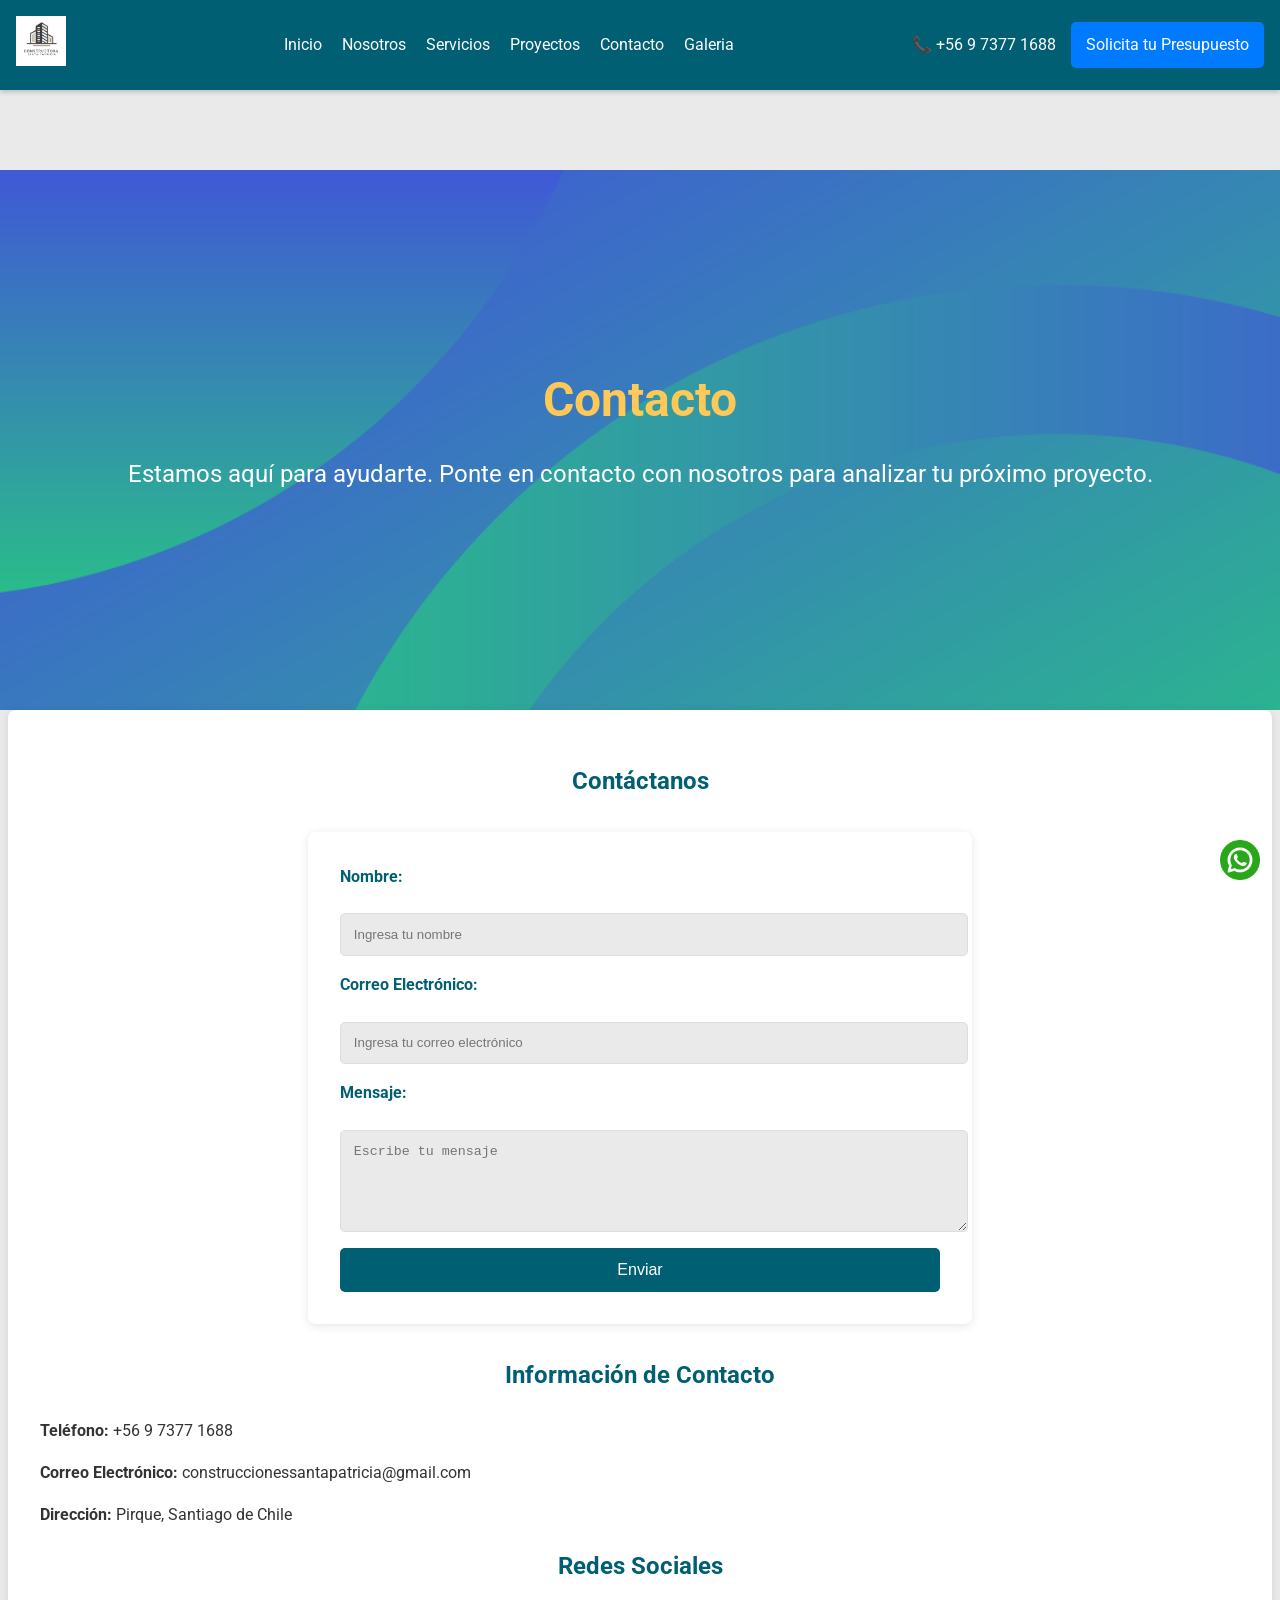
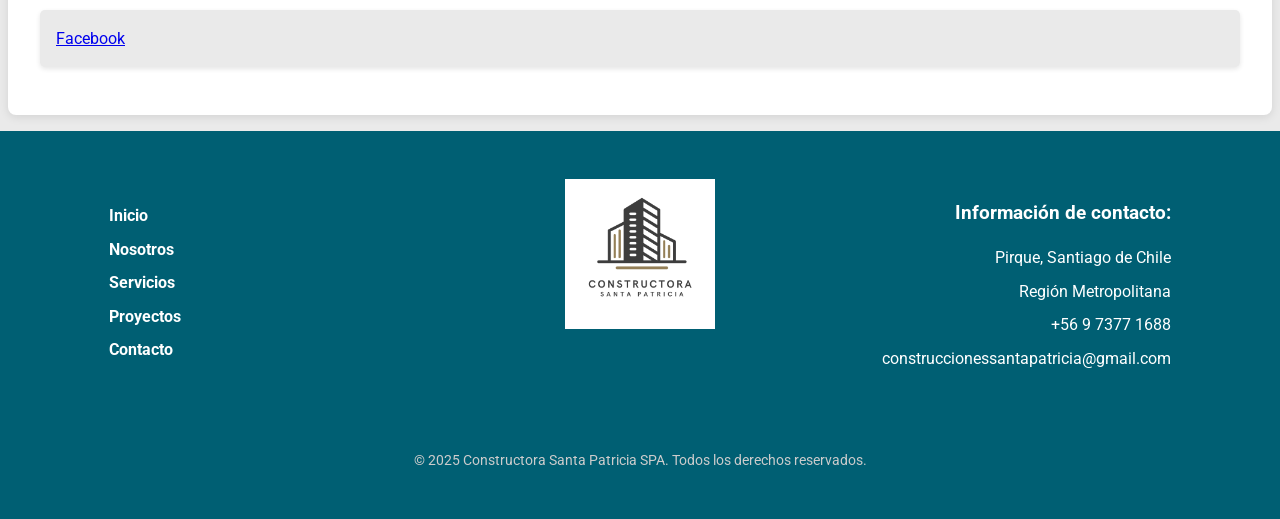
<file: pages/contacto.html>
<!DOCTYPE html>
<html lang="es">
<head>
    <meta charset="UTF-8">
    <meta name="viewport" content="width=device-width, initial-scale=1.0">
    <title>Contacto - Constructora Santa Patricia SPA</title>
    <link href="https://fonts.googleapis.com/css2?family=Roboto:wght@400;700&display=swap" rel="stylesheet">
    <link rel="stylesheet" href="../estilos.css">
    <link rel="icon" href="CONSTRUCTORA.png" type="image/png">
</head>
<body>

    <header>
        <div class="logo">
          <img src="CONSTRUCTORA.png" alt="Logo Constructora Santa Patricia">
        </div>
        <nav>
          <button class="menu-toggle" id="menuToggle">☰</button>
          <ul id="menu" class="menu">
            <li><a href="../index.html">Inicio</a></li>
            <li><a href="nosotros.html">Nosotros</a></li>
            <li><a href="servicios.html">Servicios</a></li>
            <li><a href="proyectos.html">Proyectos</a></li>
            <li><a href="contacto.html">Contacto</a></li>
            <li><a href="galeria.html">Galeria</a></li>
          </ul>
        </nav>
        <div class="contact-info">
          <a href="tel:+56973771688">📞 +56 9 7377 1688</a>
          <a href="contacto.html" class="button">Solicita tu Presupuesto</a>
        </div>
      </header>
      <script>
// Seleccionar el botón y el menú
const menuToggle = document.getElementById('menuToggle');
const menu = document.getElementById('menu');

// Agregar evento al botón para mostrar/ocultar el menú
menuToggle.addEventListener('click', () => {
  menu.classList.toggle('show');
  console.log("Botón presionado, clase show: ", menu.classList.contains('show')); // Ayuda a verificar en consola
});

</script>

    <main>
        <section class="hero" style="background-image: url('../img/Diseño\ sin\ título.png');">
            <div class="hero-text">
                <h1>Contacto</h1>
                <p>Estamos aquí para ayudarte. Ponte en contacto con nosotros para analizar tu próximo proyecto.</p>

            </div>
        </section>

        <section class="contenido">
            <div class="container">
                <h2>Contáctanos</h2>
                <form onsubmit="enviarWhatsApp(); return false;">
                    <label for="nombre">Nombre:</label>
                    <input type="text" id="nombre" name="nombre" placeholder="Ingresa tu nombre" required>
                
                    <label for="email">Correo Electrónico:</label>
                    <input type="email" id="email" name="email" placeholder="Ingresa tu correo electrónico" required>
                
                    <label for="mensaje">Mensaje:</label>
                    <textarea id="mensaje" name="mensaje" placeholder="Escribe tu mensaje" rows="5" required></textarea>
                
                    <button type="submit">Enviar</button>
                </form>
                
                <script>
                function enviarWhatsApp() {
                    const nombre = document.getElementById("nombre").value;
                    const email = document.getElementById("email").value;
                    const mensaje = document.getElementById("mensaje").value;
                
                    const numeroWhatsApp = "56912345678"; // Reemplaza con tu número
                    const texto = `Hola, soy ${nombre}. Mi correo es ${email}. Mensaje: ${mensaje}`;
                
                    const url = `https://wa.me/${56964855203}?text=${encodeURIComponent(texto)}`;
                    window.open(url, "_blank");
                }
                </script>
                

                <h2>Información de Contacto</h2>
                <p><strong>Teléfono:</strong> +56 9 7377 1688 </p>
                <p><strong>Correo Electrónico:</strong> construccionessantapatricia@gmail.com</p>
                <p><strong>Dirección:</strong> Pirque, Santiago de Chile</p>

                <h2>Redes Sociales</h2>
                <ul class="social-links">
                    <li><a href="#">Facebook</a></li>

                </ul>
            </div>
        </section>
    </main>
    <a href="https://wa.me/message/DOPWTJAILYLXP1" target="_blank">
        <img src="../img/whatsapp (1).png" alt="WhatsApp" id="boton-whatsapp" width="40">
    </a>
    <p>
        
    </p>
    <footer class="footer">
        <div class="footer-container">
            <div class="footer-section menu">
                <ul>
                    <li><a href="../index.html">Inicio</a></li>
                    <li><a href="nosotros.html">Nosotros</a></li>
                    <li><a href="servicios.html">Servicios</a></li>
                    <li><a href="proyectos.html">Proyectos</a></li>
                    <li><a href="contacto.html">Contacto</a></li>
                </ul>
            </div>
            <div class="footer-section logo">
                <img src="../img/CONSTRUCTORA.png" alt="Logo Constructora Santa Patricia">
            </div>
            <div class="footer-section contacto">
                <h3>Información de contacto:</h3>
                <p>Pirque, Santiago de Chile</p>
                <p>Región Metropolitana</p>
                <p>+56 9 7377 1688</p>
                <p>construccionessantapatricia@gmail.com</p>
            </div>
        </div>
        <div class="footer-bottom">
            <p>&copy; 2025 Constructora Santa Patricia SPA. Todos los derechos reservados.</p>
        </div>
    </footer>
</body>
</html>
</file>
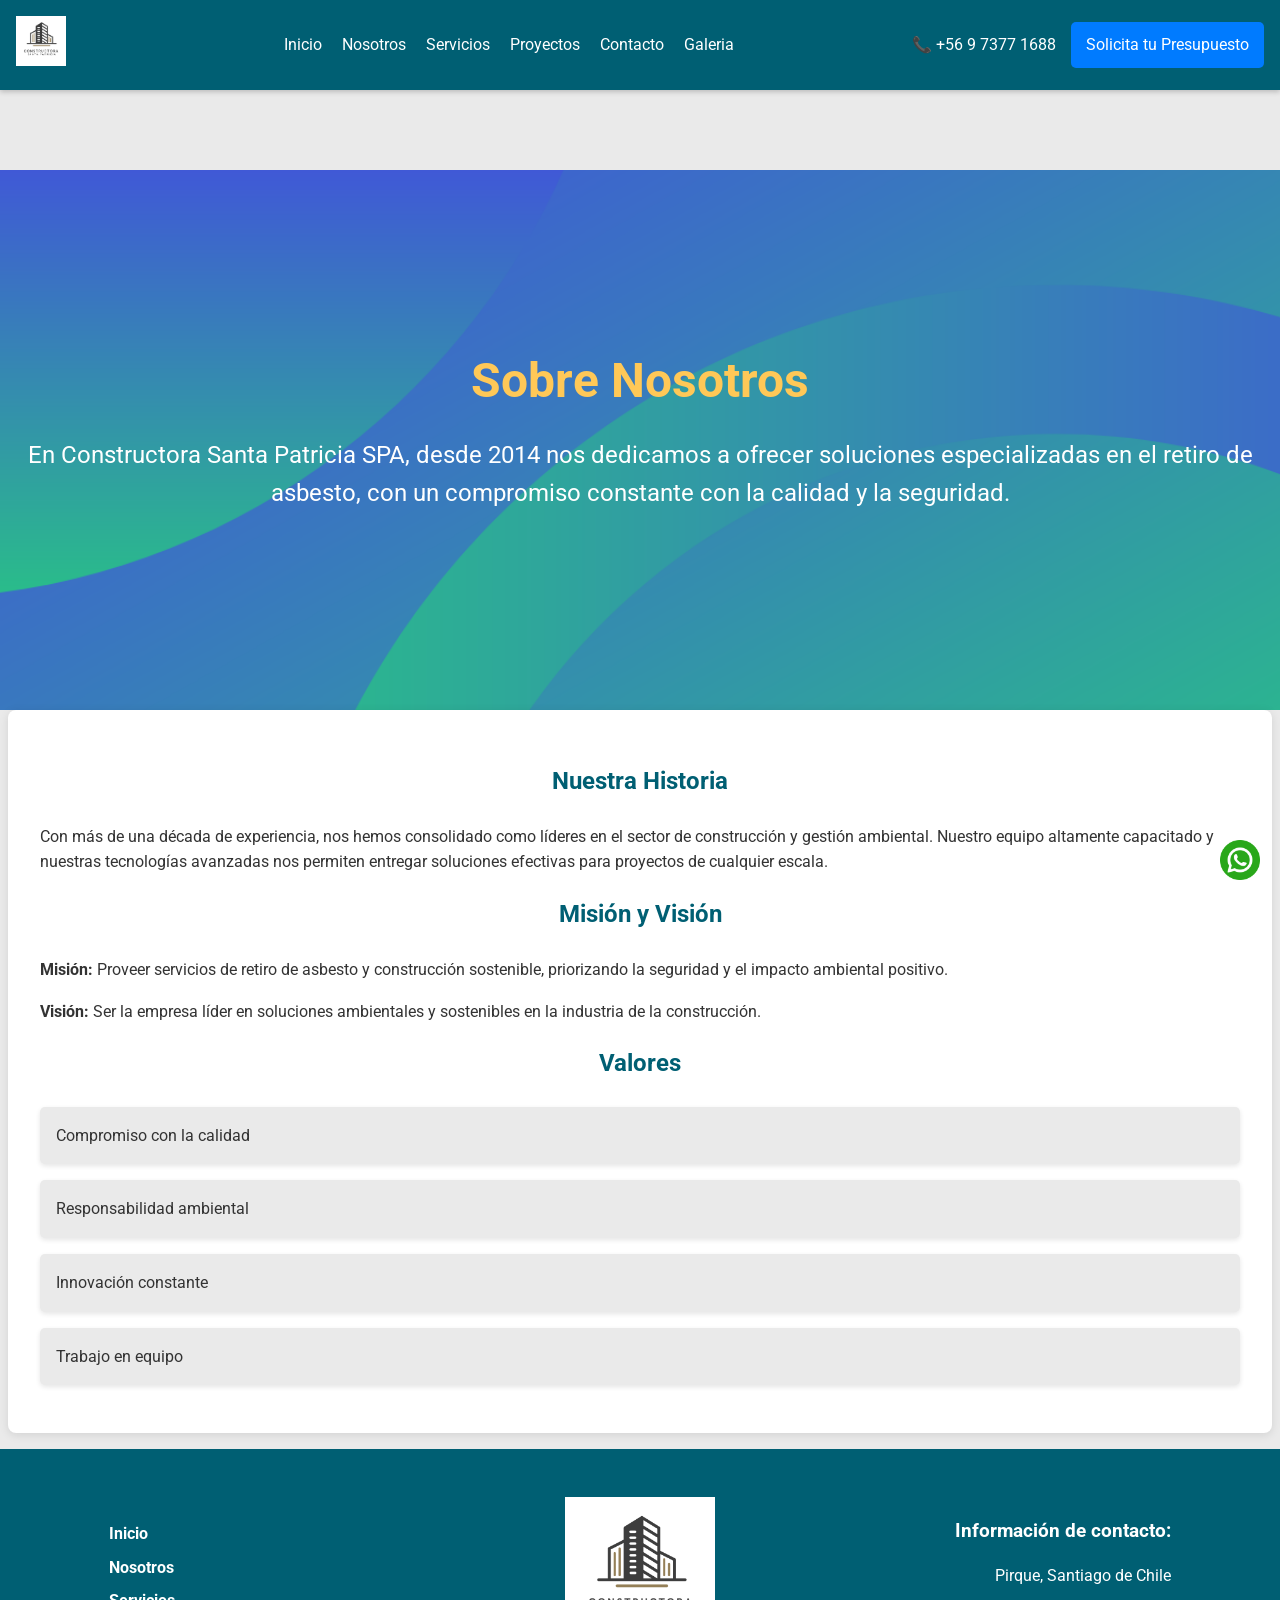
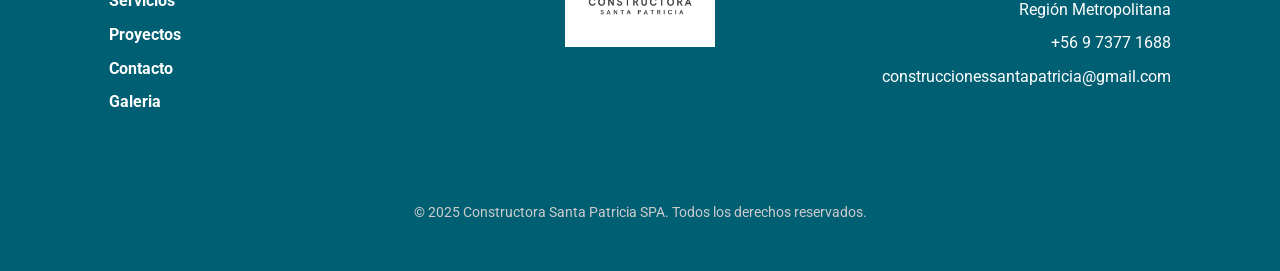
<file: pages/nosotros.html>
<!DOCTYPE html>
<html lang="es">
<head>
    <meta charset="UTF-8">
    <meta name="viewport" content="width=device-width, initial-scale=1.0">
    <title>Nosotros - Constructora Santa Patricia SPA</title>
    <link href="https://fonts.googleapis.com/css2?family=Roboto:wght@400;700&display=swap" rel="stylesheet">
    <link rel="stylesheet" href="../estilos.css">
    <link rel="icon" href="CONSTRUCTORA.png" type="image/png">
</head>
<body>


    <header>
        <div class="logo">
          <img src="CONSTRUCTORA.png" alt="Logo Constructora Santa Patricia">
        </div>
        <nav>
          <button class="menu-toggle" id="menuToggle">☰</button>
          <ul id="menu" class="menu">
            <li><a href="../index.html">Inicio</a></li>
            <li><a href="nosotros.html">Nosotros</a></li>
            <li><a href="servicios.html">Servicios</a></li>
            <li><a href="proyectos.html">Proyectos</a></li>
            <li><a href="contacto.html">Contacto</a></li>
            <li><a href="galeria.html">Galeria</a></li>
          </ul>
        </nav>
        <div class="contact-info">
          <a href="tel:+56973771688">📞 +56 9 7377 1688</a>
          <a href="contacto.html" class="button">Solicita tu Presupuesto</a>
        </div>
      </header>
      <script>
// Seleccionar el botón y el menú
const menuToggle = document.getElementById('menuToggle');
const menu = document.getElementById('menu');

// Agregar evento al botón para mostrar/ocultar el menú
menuToggle.addEventListener('click', () => {
  menu.classList.toggle('show');
  console.log("Botón presionado, clase show: ", menu.classList.contains('show')); // Ayuda a verificar en consola
});

</script>

    <main>
        <section class="hero" style="background-image: url('../img/Diseño\ sin\ título.png');">
            <div class="hero-text">
                <h1>Sobre Nosotros</h1>
                <p>En Constructora Santa Patricia SPA, desde 2014 nos dedicamos a ofrecer soluciones especializadas en el retiro de asbesto, con un compromiso constante con la calidad y la seguridad.</p>
            </div>
        </section>

        <section class="contenido">
            <div class="container">
                <h2>Nuestra Historia</h2>
                <p>Con más de una década de experiencia, nos hemos consolidado como líderes en el sector de construcción y gestión ambiental. Nuestro equipo altamente capacitado y nuestras tecnologías avanzadas nos permiten entregar soluciones efectivas para proyectos de cualquier escala.</p>

                <h2>Misión y Visión</h2>
                <p><strong>Misión:</strong> Proveer servicios de retiro de asbesto y construcción sostenible, priorizando la seguridad y el impacto ambiental positivo.</p>
                <p><strong>Visión:</strong> Ser la empresa líder en soluciones ambientales y sostenibles en la industria de la construcción.</p>

                <h2>Valores</h2>
                <ul>
                    <li>Compromiso con la calidad</li>
                    <li>Responsabilidad ambiental</li>
                    <li>Innovación constante</li>
                    <li>Trabajo en equipo</li>
                </ul>
            </div>
        </section>
    </main>
    <p>
        
    </p>

    <a href="https://wa.me/message/DOPWTJAILYLXP1" target="_blank">
        <img src="../img/whatsapp (1).png" alt="WhatsApp" id="boton-whatsapp" width="40">
    </a>
    <footer class="footer">
        <div class="footer-container">
            <div class="footer-section menu">
                <ul>
                    <li><a href="../index.html">Inicio</a></li>
                    <li><a href="nosotros.html">Nosotros</a></li>
                    <li><a href="servicios.html">Servicios</a></li>
                    <li><a href="proyectos.html">Proyectos</a></li>
                    <li><a href="contacto.html">Contacto</a></li>
                    <li><a href="galeria.html">Galeria</a></li>
                </ul>
            </div>
            <div class="footer-section logo">
                <img src="../img/CONSTRUCTORA.png" alt="Logo Constructora Santa Patricia">
            </div>
            <div class="footer-section contacto">
                <h3>Información de contacto:</h3>
                <p>Pirque, Santiago de Chile</p>
                <p>Región Metropolitana</p>
                <p>+56 9 7377 1688</p>
                <p>construccionessantapatricia@gmail.com</p>
            </div>
        </div>
        <div class="footer-bottom">
            <p>&copy; 2025 Constructora Santa Patricia SPA. Todos los derechos reservados.</p>
        </div>
    </footer>
</body>
</html>
</file>
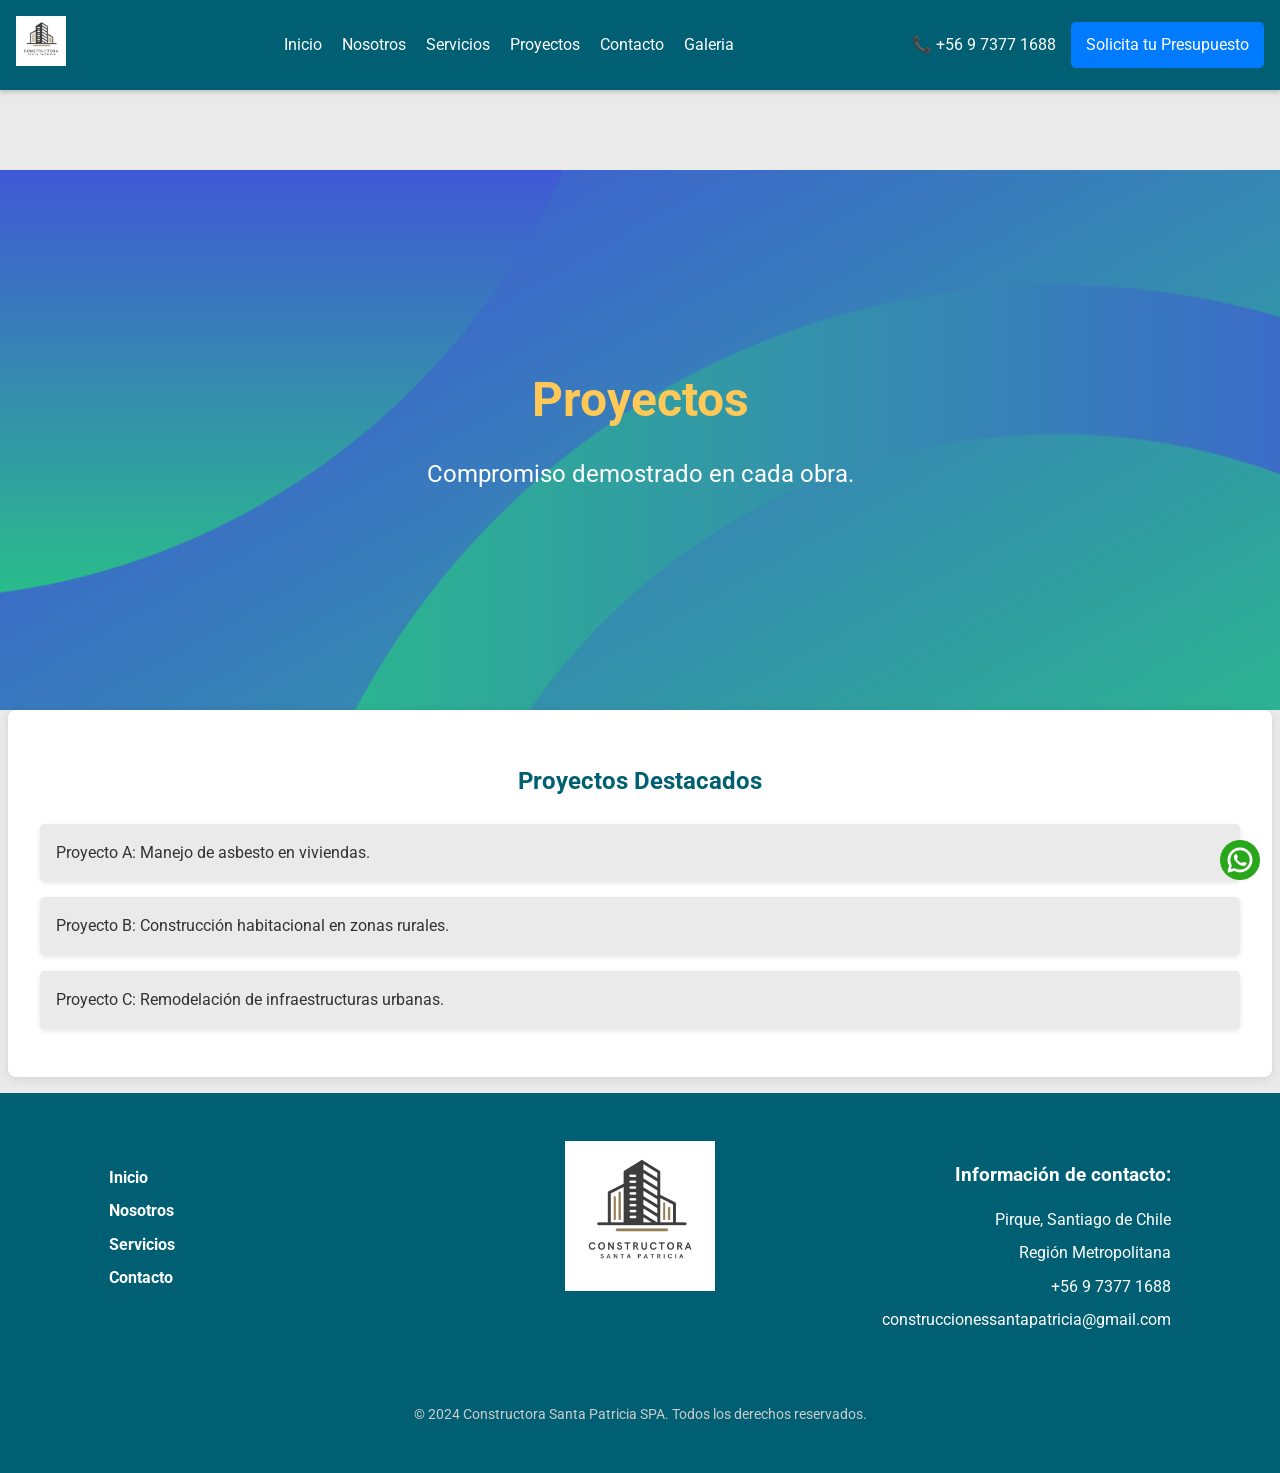
<file: pages/proyectos.html>
<!DOCTYPE html>
<html lang="es">
<head>
    <meta charset="UTF-8">
    <meta name="viewport" content="width=device-width, initial-scale=1.0">
    <title>Proyectos - Constructora Santa Patricia SPA</title>
    <link href="https://fonts.googleapis.com/css2?family=Roboto:wght@400;700&display=swap" rel="stylesheet">
    <link rel="stylesheet" href="../estilos.css">
    <link rel="icon" href="CONSTRUCTORA.png" type="image/png">
</head>
<body>


    <header>
        <div class="logo">
          <img src="CONSTRUCTORA.png" alt="Logo Constructora Santa Patricia">
        </div>
        <nav>
          <button class="menu-toggle" id="menuToggle">☰</button>
          <ul id="menu" class="menu">
            <li><a href="../index.html">Inicio</a></li>
            <li><a href="nosotros.html">Nosotros</a></li>
            <li><a href="servicios.html">Servicios</a></li>
            <li><a href="proyectos.html">Proyectos</a></li>
            <li><a href="contacto.html">Contacto</a></li>
            <li><a href="galeria.html">Galeria</a></li>
          </ul>
        </nav>
        <div class="contact-info">
          <a href="tel:+56973771688">📞 +56 9 7377 1688</a>
          <a href="contacto.html" class="button">Solicita tu Presupuesto</a>
        </div>
      </header>
      <script>
// Seleccionar el botón y el menú
const menuToggle = document.getElementById('menuToggle');
const menu = document.getElementById('menu');

// Agregar evento al botón para mostrar/ocultar el menú
menuToggle.addEventListener('click', () => {
  menu.classList.toggle('show');
  console.log("Botón presionado, clase show: ", menu.classList.contains('show')); // Ayuda a verificar en consola
});

</script>

    <main>
        <section class="hero" style="background-image: url('../img/Diseño\ sin\ título.png');">
            <div class="hero-text">
                <h1>Proyectos</h1>
                <p>Compromiso demostrado en cada obra.</p>
            </div>
        </section>

        <section class="contenido">
            <div class="container">
                <h2>Proyectos Destacados</h2>
                <ul>
                    <li>Proyecto A: Manejo de asbesto en viviendas.</li>
                    <li>Proyecto B: Construcción habitacional en zonas rurales.</li>
                    <li>Proyecto C: Remodelación de infraestructuras urbanas.</li>
                </ul>
            </div>
        </section>
    </main>
    <p>
        
    </p>

    <a href="https://wa.me/message/DOPWTJAILYLXP1" target="_blank">
        <img src="../img/whatsapp (1).png" alt="WhatsApp" id="boton-whatsapp" width="40">
    </a>
    <footer class="footer">
        <div class="footer-container">
            <div class="footer-section menu">
                <ul>
                    <li><a href="index.html">Inicio</a></li>
                    <li><a href="pages/nosotros.html">Nosotros</a></li>
                    <li><a href="pages/servicios.html">Servicios</a></li>
                    <li><a href="pages/contacto.html">Contacto</a></li>
                </ul>
            </div>
            <div class="footer-section logo">
                <img src="../img/CONSTRUCTORA.png" alt="Logo Constructora Santa Patricia">
            </div>
            <div class="footer-section contacto">
                <h3>Información de contacto:</h3>
                <p>Pirque, Santiago de Chile</p>
                <p>Región Metropolitana</p>
                <p>+56 9 7377 1688</p>
                <p>construccionessantapatricia@gmail.com</p>
            </div>
        </div>
        <div class="footer-bottom">
            <p>&copy; 2024 Constructora Santa Patricia SPA. Todos los derechos reservados.</p>
        </div>
    </footer>
</body>
</html>
</file>
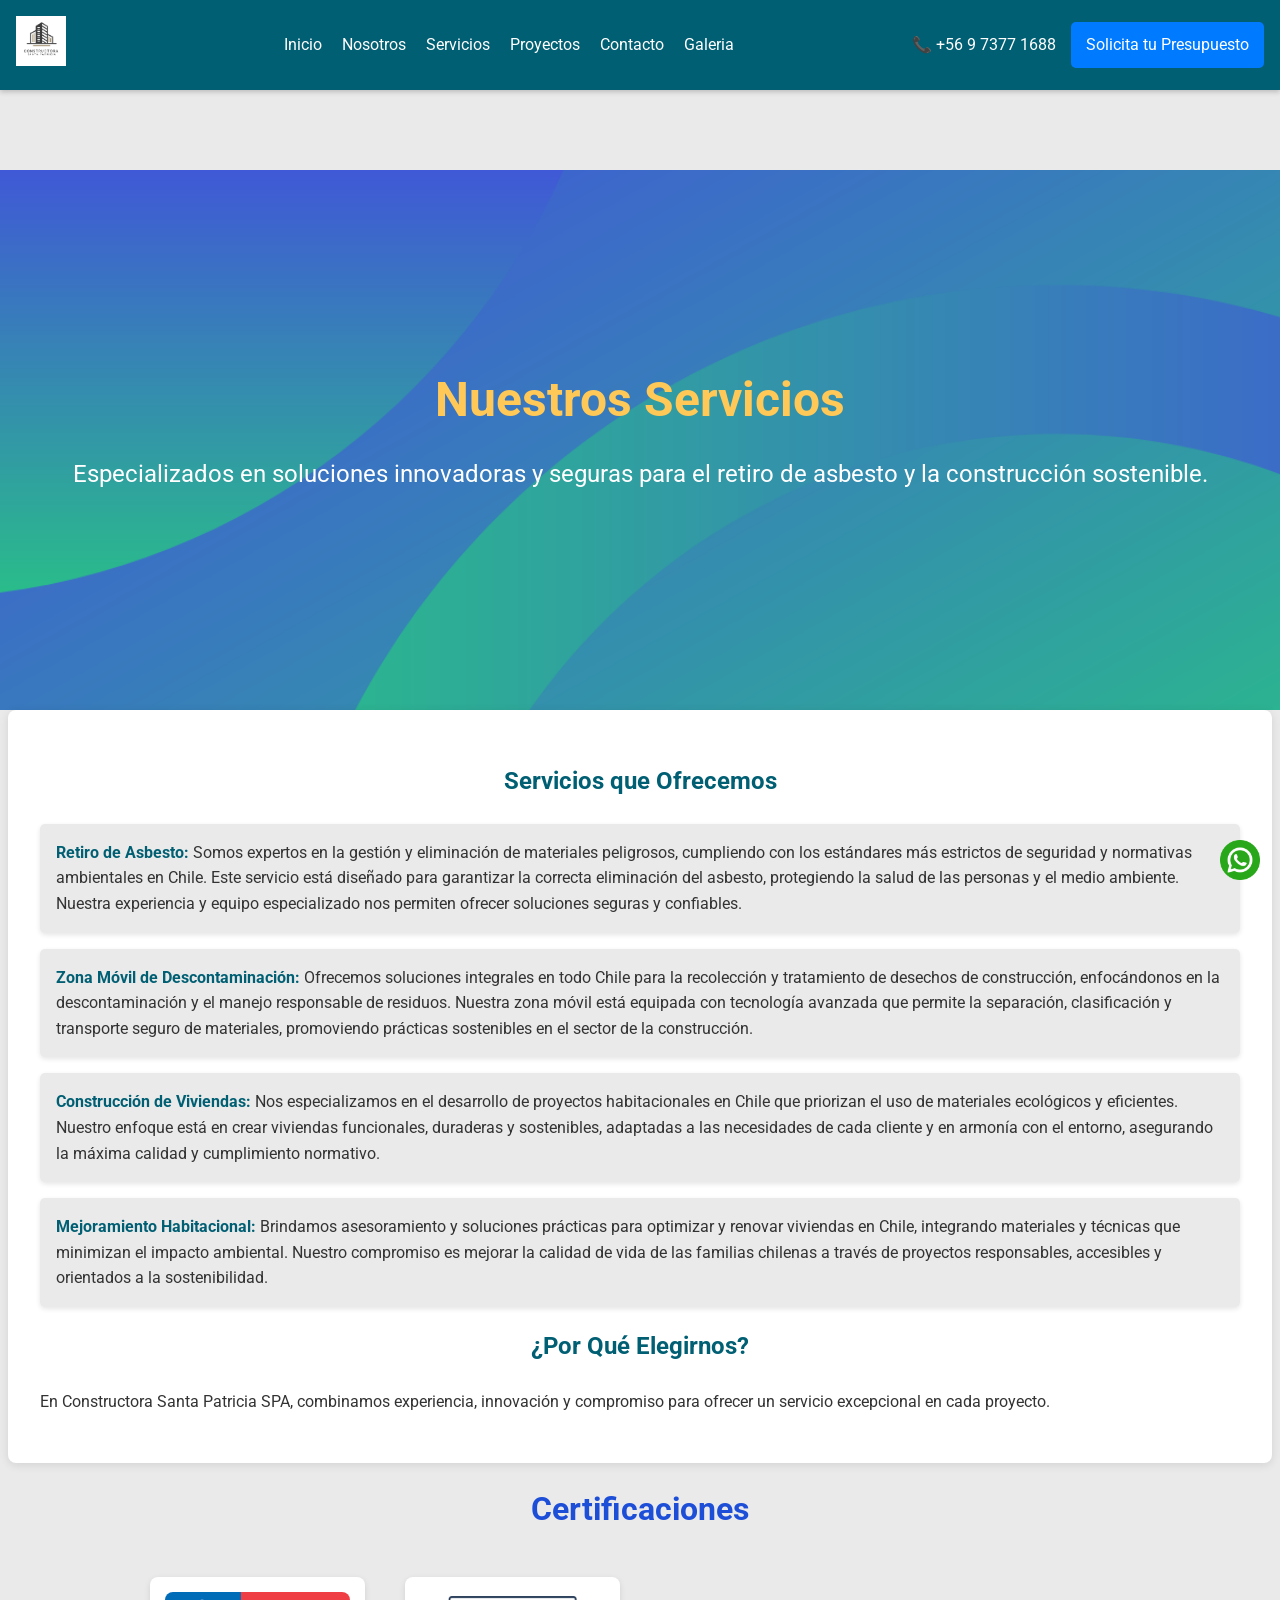
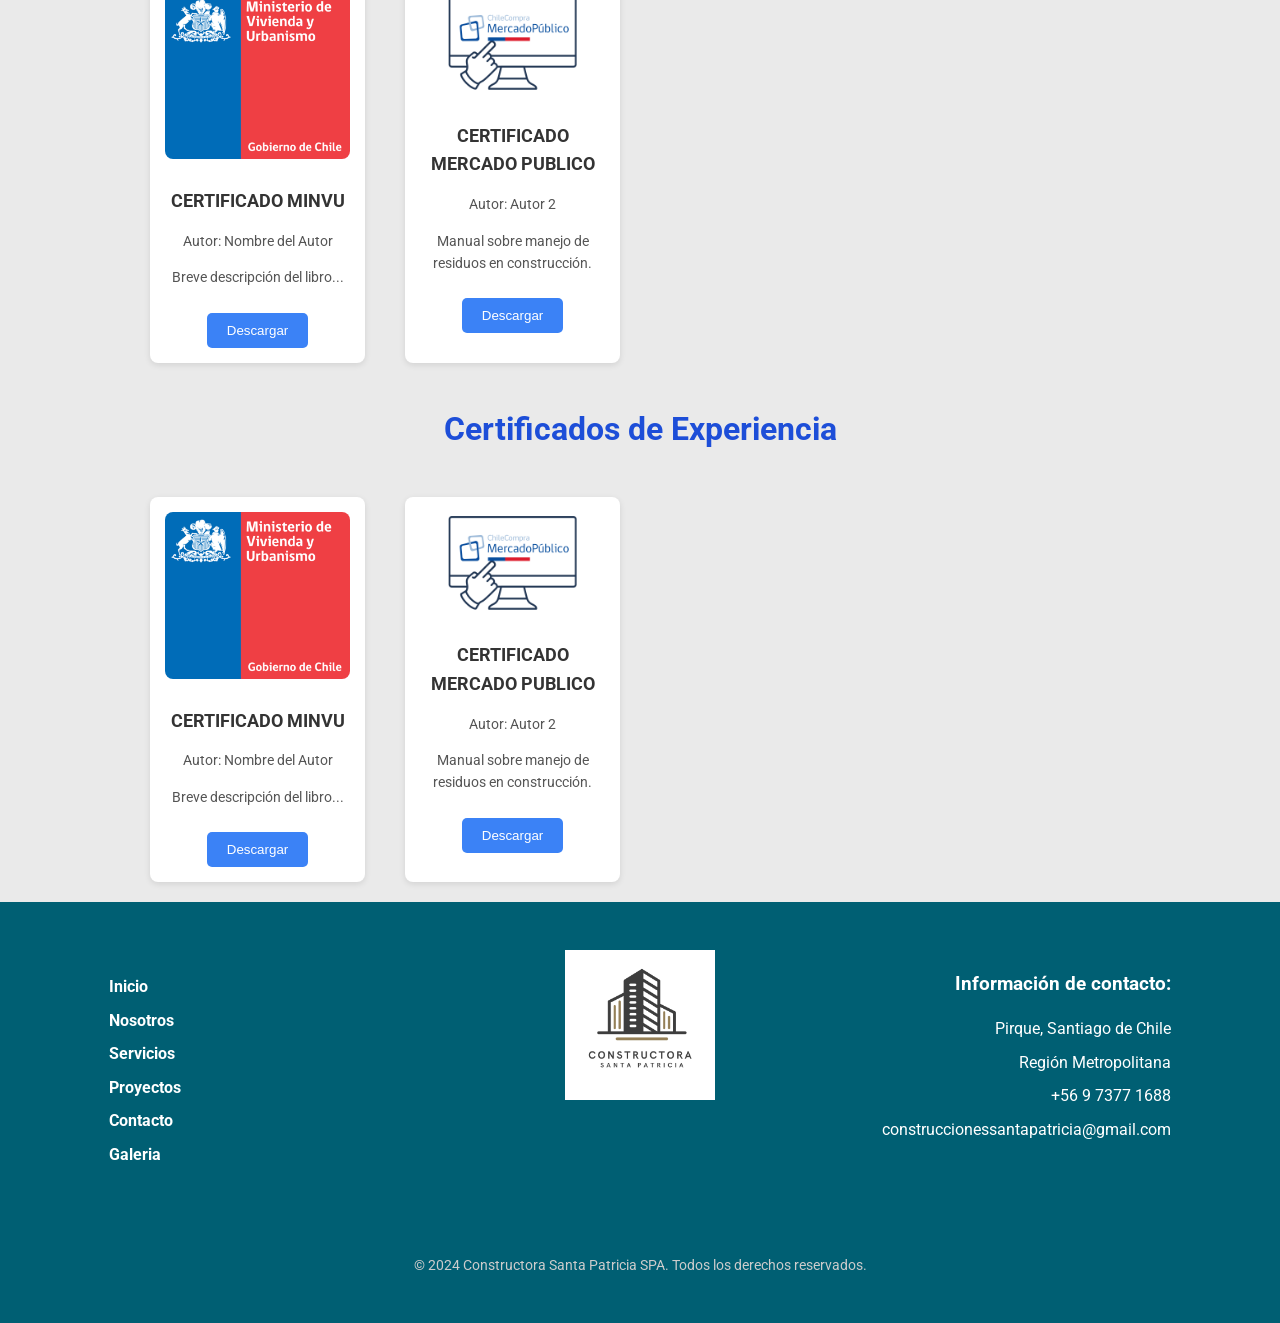
<file: pages/servicios.html>
<!DOCTYPE html>
<html lang="es">
<head>
    <meta charset="UTF-8">
    <meta name="viewport" content="width=device-width, initial-scale=1.0">
    <title>Servicios - Constructora Santa Patricia SPA</title>
    <link href="https://fonts.googleapis.com/css2?family=Roboto:wght@400;700&display=swap" rel="stylesheet">
    <link rel="stylesheet" href="../estilos.css">
    <link rel="icon" href="CONSTRUCTORA.png" type="image/png">
</head>
<body>


    <header>
        <div class="logo">
          <img src="CONSTRUCTORA.png" alt="Logo Constructora Santa Patricia">
        </div>
        <nav>
          <button class="menu-toggle" id="menuToggle">☰</button>
          <ul id="menu" class="menu">
            <li><a href="../index.html">Inicio</a></li>
            <li><a href="nosotros.html">Nosotros</a></li>
            <li><a href="servicios.html">Servicios</a></li>
            <li><a href="proyectos.html">Proyectos</a></li>
            <li><a href="contacto.html">Contacto</a></li>
            <li><a href="galeria.html">Galeria</a></li>
          </ul>
        </nav>
        <div class="contact-info">
          <a href="tel:+56973771688">📞 +56 9 7377 1688</a>
          <a href="contacto.html" class="button">Solicita tu Presupuesto</a>
        </div>
      </header>
      <script>
// Seleccionar el botón y el menú
const menuToggle = document.getElementById('menuToggle');
const menu = document.getElementById('menu');

// Agregar evento al botón para mostrar/ocultar el menú
menuToggle.addEventListener('click', () => {
  menu.classList.toggle('show');
  console.log("Botón presionado, clase show: ", menu.classList.contains('show')); // Ayuda a verificar en consola
});

</script>
    

    <main>
        <section class="hero" style="background-image: url('../img/Diseño\ sin\ título.png');">
            <div class="hero-text">
                <h1>Nuestros Servicios</h1>
                <p>Especializados en soluciones innovadoras y seguras para el retiro de asbesto y la construcción sostenible.</p>
            </div>
        </section>

        <section class="contenido">
            <div class="container">
                <h2>Servicios que Ofrecemos</h2>
                <ul>
                    <li>
                        <strong>Retiro de Asbesto:</strong> 
                        Somos expertos en la gestión y eliminación de materiales peligrosos, cumpliendo con los estándares más estrictos de seguridad y normativas ambientales en Chile. Este servicio está diseñado para garantizar la correcta eliminación del asbesto, protegiendo la salud de las personas y el medio ambiente. Nuestra experiencia y equipo especializado nos permiten ofrecer soluciones seguras y confiables.
                    </li>
                    <li>
                        <strong>Zona Móvil de Descontaminación:</strong> 
                        Ofrecemos soluciones integrales en todo Chile para la recolección y tratamiento de desechos de construcción, enfocándonos en la descontaminación y el manejo responsable de residuos. Nuestra zona móvil está equipada con tecnología avanzada que permite la separación, clasificación y transporte seguro de materiales, promoviendo prácticas sostenibles en el sector de la construcción.
                    </li>
                    <li>
                        <strong>Construcción de Viviendas:</strong> 
                        Nos especializamos en el desarrollo de proyectos habitacionales en Chile que priorizan el uso de materiales ecológicos y eficientes. Nuestro enfoque está en crear viviendas funcionales, duraderas y sostenibles, adaptadas a las necesidades de cada cliente y en armonía con el entorno, asegurando la máxima calidad y cumplimiento normativo.
                    </li>
                    <li>
                        <strong>Mejoramiento Habitacional:</strong> 
                        Brindamos asesoramiento y soluciones prácticas para optimizar y renovar viviendas en Chile, integrando materiales y técnicas que minimizan el impacto ambiental. Nuestro compromiso es mejorar la calidad de vida de las familias chilenas a través de proyectos responsables, accesibles y orientados a la sostenibilidad.
                    </li>
                </ul>
                

                <h2>¿Por Qué Elegirnos?</h2>
                <p>En Constructora Santa Patricia SPA, combinamos experiencia, innovación y compromiso para ofrecer un servicio excepcional en cada proyecto.</p>
            </div>
        </section>
    </main>
    <p>
        
    </p>
        <div class="tipo">
            <h1>Certificaciones</h1>
        </div>

        <div class="book-gallery" id="book-gallery">
            <div class="book-card">
                <img src="../img/image copy 3.png" alt="Portada del libro" onclick="openModal(this)">
                <h3>CERTIFICADO MINVU</h3>
                <p>Autor: Nombre del Autor</p>
                <p>Breve descripción del libro...</p>
                <button class="download-button" onclick="window.location.href='documentos/Iniciativa.pdf'">Descargar</button>
            </div>
            <div class="book-card">
                <img src="../img/image copy 4.png" alt="Portada del libro" onclick="openModal(this)">
                <h3>CERTIFICADO MERCADO PUBLICO</h3>
                <p>Autor: Autor 2</p>
                <p>Manual sobre manejo de residuos en construcción.</p>
                <button class="download-button" onclick="window.location.href='documentos/Gestion_Residuos.pdf'">Descargar</button>
            </div>

        </div>

        <div class="tipo">
            <h1>Certificados de Experiencia</h1>
        </div>

        <div class="book-gallery" id="book-gallery">
            <div class="book-card">
                <img src="../img/image copy 3.png" alt="Portada del libro" onclick="openModal(this)">
                <h3>CERTIFICADO MINVU</h3>
                <p>Autor: Nombre del Autor</p>
                <p>Breve descripción del libro...</p>
                <button class="download-button" onclick="window.location.href='documentos/Iniciativa.pdf'">Descargar</button>
            </div>
            <div class="book-card">
                <img src="../img/image copy 4.png" alt="Portada del libro" onclick="openModal(this)">
                <h3>CERTIFICADO MERCADO PUBLICO</h3>
                <p>Autor: Autor 2</p>
                <p>Manual sobre manejo de residuos en construcción.</p>
                <button class="download-button" onclick="window.location.href='documentos/Gestion_Residuos.pdf'">Descargar</button>
            </div>

        </div>
        

    <a href="https://wa.me/message/DOPWTJAILYLXP1" target="_blank">
        <img src="../img/whatsapp (1).png" alt="WhatsApp" id="boton-whatsapp" width="40">
    </a>
    <footer class="footer">
        <div class="footer-container">
            <div class="footer-section menu">
                <ul>
                    <li><a href="../index.html">Inicio</a></li>
                    <li><a href="nosotros.html">Nosotros</a></li>
                    <li><a href="servicios.html">Servicios</a></li>
                    <li><a href="proyectos.html">Proyectos</a></li>
                    <li><a href="contacto.html">Contacto</a></li>
                    <li><a href="galeria.html">Galeria</a></li>
                </ul>
            </div>
            <div class="footer-section logo">
                <img src="../img/CONSTRUCTORA.png" alt="Logo Constructora Santa Patricia">
            </div>
            <div class="footer-section contacto">
                <h3>Información de contacto:</h3>
                <p>Pirque, Santiago de Chile</p>
                <p>Región Metropolitana</p>
                <p>+56 9 7377 1688</p>
                <p>construccionessantapatricia@gmail.com</p>
            </div>
        </div>
        <div class="footer-bottom">
            <p>&copy; 2024 Constructora Santa Patricia SPA. Todos los derechos reservados.</p>
        </div>
    </footer>
</body>
</html>
</file>
<file: estilos.css>
/* Estilos globales */
body {
    font-family: 'Roboto', 'Times New Roman', Times, serif;
    margin: 0;
    padding: 0;
    background-color: #eaeaea; /* Fondo claro profesional */
    color: #333; /* Texto oscuro para mejor legibilidad */
    line-height: 1.6;
}



.logo img {
    height: 50px;
    width: 50px;
}
.footer-section.logo img{
    height: 150px;
    width: 150px;
}

header {
    background-color: #005f73; /* Azul oscuro profesional */
    color: #ffffff; /* Texto blanco para contraste */
    padding: 1rem;
    display: flex;
    justify-content: space-between;
    align-items: center;
    top: 0;
    z-index: 1000;
    box-shadow: 0 2px 5px rgba(0, 0, 0, 0.2);
}
nav ul li .submenu li a {
    padding: 10px 15px;
    display: block;
    text-decoration: none;
    color: #005f73;
    font-weight: normal;
    transition: background-color 0.3s ease, color 0.3s ease;
}
nav ul li .submenu li a:hover {
    background-color: #eaeaea; /* Fondo gris claro */
    color: #333;
}
/* Ajuste para el espacio debajo del encabezado */
.hero {
    margin-top: 80px; /* Asegurar que el contenido no sea cubierto por el encabezado */
    background: url('../img/hero-bg.jpg') no-repeat center center/cover;
    color: #ffffff;
    height: 60vh;
    display: flex;
    justify-content: center;
    align-items: center;
    text-align: center;
    padding: 0 1rem;
}

.hero h1 {
    font-size: 3rem;
    margin: 0;
    color: #ffc857; /* Amarillo cálido para títulos */
}

.hero p {
    font-size: 1.5rem;
    margin-top: 1rem;
    color: #ffffff; /* Blanco */
}

.hero .btn {
    margin-top: 1.5rem;
    padding: 0.8rem 1.5rem;
    background-color: #005f73;
    color: #ffffff;
    text-decoration: none;
    border-radius: 5px;
    font-weight: bold;
    border: 2px solid #ffc857;
    transition: background-color 0.3s ease, color 0.3s ease;
}

.hero .btn:hover {
    background-color: #ffc857;
    color: #005f73; /* Inversión de colores al pasar el cursor */
}

/* Contenido principal */
.contenido {
    padding: 2rem;
    max-width: 1200px;
    margin: 0 auto;
    background: #ffffff; /* Fondo blanco limpio */
    border-radius: 8px;
    box-shadow: 0 2px 10px rgba(0, 0, 0, 0.1);
}

.contenido h2 {
    text-align: center;
    margin-bottom: 1.5rem;
    color: #005f73; /* Azul oscuro para encabezados */
}

.contenido ul {
    list-style: none;
    padding: 0;
}

.contenido ul li {
    margin-bottom: 1rem;
    padding: 1rem;
    background-color: #eaeaea; /* Gris claro profesional */
    color: #333; /* Texto oscuro */
    border-radius: 5px;
    box-shadow: 0 2px 5px rgba(0, 0, 0, 0.1);
}

.contenido ul li strong {
    font-weight: bold;
    color: #005f73; /* Azul oscuro para resaltar */
}

/* Proyectos grid */
.proyectos-grid {
    display: grid;
    grid-template-columns: repeat(auto-fit, minmax(300px, 1fr));
    gap: 1.5rem;
}

.proyecto {
    background-color: #ffffff; /* Fondo blanco limpio */
    padding: 1rem;
    border-radius: 8px;
    box-shadow: 0 2px 5px rgba(0, 0, 0, 0.1);
    text-align: center;
}

.proyecto img {
    width: 100%;
    border-radius: 5px;
}

.proyecto h3 {
    margin: 1rem 0 0.5rem;
    font-size: 1.5rem;
    color: #005f73; /* Azul oscuro */
}

.proyecto p {
    color: #333; /* Texto oscuro */
}

/* Formulario */
form {
    background-color: #ffffff;
    padding: 2rem;
    border-radius: 8px;
    box-shadow: 0 2px 10px rgba(0, 0, 0, 0.1);
    max-width: 600px;
    margin: 2rem auto;
    display: flex;
    flex-direction: column;
    gap: 1rem;
}

form label {
    font-weight: bold;
    margin-bottom: 0.5rem;
    color: #005f73; /* Azul oscuro para etiquetas */
}

form input,
form textarea {
    width: 100%;
    padding: 0.8rem;
    border: 1px solid #ddd;
    border-radius: 5px;
    background-color: #eaeaea; /* Fondo claro */
    color: #333; /* Texto oscuro */
}

form button {
    padding: 0.8rem;
    background-color: #005f73;
    color: #ffffff;
    border: none;
    border-radius: 5px;
    cursor: pointer;
    font-size: 1rem;
    transition: background-color 0.3s ease;
}

form button:hover {
    background-color: #ffc857; /* Amarillo cálido */
    color: #005f73; /* Inversión de colores */
}

/* Pie de página */
.footer {
    background-color: #005f73; /* Azul oscuro */
    color: #ffffff; /* Texto blanco */
    padding: 2rem;
    display: flex;
    flex-direction: column;
    align-items: center;
    text-align: center;
}

.footer-container {
    display: flex;
    justify-content: space-between;
    flex-wrap: wrap;
    width: 90%;
    max-width: 1200px;
    margin: 0 auto;
}

.footer-section {
    flex: 1;
    margin: 1rem;
}

.footer-section.menu ul {
    list-style: none;
    padding: 0;
    text-align: left;
}

.footer-section.menu ul li {
    margin: 0.5rem 0;
}

.footer-section.menu ul li a {
    color: #ffffff;
    text-decoration: none;
    font-weight: bold;
}

.footer-section.menu ul li a:hover {
    color: #ffc857; /* Amarillo cálido */
}

.footer-section.logo img {
    max-width: 200px;
    margin-bottom: 1rem
    
}

.footer-section.contacto h3 {
    font-size: 1.2rem;
    margin-bottom: 1rem;
    text-align: right;
}

.footer-section.contacto p {
    margin: 0.5rem 0;
    text-align: right;
}

.footer-bottom {
    margin-top: 2rem;
    font-size: 0.9rem;
    color: #cccccc; /* Gris claro */
}

/* Responsividad */
@media (max-width: 768px) {
    .hero h1 {
        font-size: 2rem;
    }

    .hero p {
        font-size: 1rem;
    }

    nav ul {
        flex-direction: column;
        align-items: flex-start;
        gap: 0.5rem;
    }

    header {
        flex-wrap: wrap;
    }

    .contenido {
        padding: 1rem;
    }

    .proyectos-grid {
        grid-template-columns: 1fr;
    }

    .footer-container {
        flex-direction: column;
        text-align: center;
    }


}
.whatsapp-button {
    background-color: #9370db;
    border: none;
    border-radius: 5px;
    color: white;
    cursor: pointer;
    padding: 10px 20px;
    text-align: center;
    text-decoration: none;
    margin-top: 10px;
    transition: background-color 0.3s;
}

.whatsapp-button:hover {
    background-color: #6c4baf;
}

.titulo-servicios {
    text-align: center;
    color: #333;
    margin-bottom: 20px;
    font-size: 2em;
}

.servicios-grid {
    display: grid;
    grid-template-columns: repeat(auto-fit, minmax(300px, 1fr));
    gap: 20px;
}

.servicio {
    background-color: #f9f9f9;
    border: 1px solid #ddd;
    border-radius: 8px;
    padding: 20px;
    text-align: center;
    transition: transform 0.3s ease, box-shadow 0.3s ease;
}

.servicio:hover {
    transform: translateY(-5px);
    box-shadow: 0 4px 8px rgba(0, 0, 0, 0.2);
}

.imagen-servicio {
    width: 100%;
    height: auto;
    border-radius: 8px;
    margin-bottom: 15px;
}

.servicio h3 {
    color: #555;
    margin: 10px 0;
    font-size: 1.5em;
}

.servicio p {
    color: #777;
    font-size: 1em;
    line-height: 1.5;
}



@media (min-width: 768px) {
    .header {
        display: flex;
        justify-content: space-between; /* Distribuir elementos a los lados */
    }

    .header-left {
        display: flex;
        align-items: center;
        gap: 20px; /* Espacio entre el logo y la navegación */
    }

    .nav {
        display: flex; /* Mostrar menú horizontal en pantallas grandes */
        position: relative;
        top: 0;
        left: 0;
        flex-direction: row;
        background-color: #333; /* Igual que el encabezado */
        width: auto;
        gap: 20px; /* Espaciado entre los elementos */
    }

    .nav ul {
        display: flex;
        flex-direction: row;
        gap: 20px;
    }

    .menu-toggle {
        display: none; /* Ocultar hamburguesa en pantallas grandes */
    }
}

/* Navegación en pantallas grandes */
@media (min-width: 768px) {

    .nav ul li {
        position: relative;
    }

    .nav ul li a {
        text-decoration: none;
        color: white;
        padding: 10px 15px;
        transition: background 0.3s;
        display: block;
        border-radius: 5px;
    }

    .nav ul li a:hover {
        background-color: #555;
    }

    .dropdown ul {
        display: none;
        position: absolute;
        background-color: #333;
        list-style: none;
        padding: 10px;
        margin: 0;
        top: 100%;
        left: 0;
        border-radius: 5px;
        z-index: 200;
    }

    .dropdown:hover ul {
        display: block;
    }

    .dropdown ul li {
        margin: 0;
    }

    .dropdown ul li a {
        padding: 5px 10px;
        white-space: nowrap;
    }
}


nav {
position: relative;
}

.menu {
display: flex;
list-style: none;
gap: 20px;
}

.menu a {
text-decoration: none;
color: white;
font-size: 16px;
transition: color 0.3s;
}

.menu a:hover {
color: #00c4ff;
}

/* Botón de menú para móviles */
.menu-toggle {
display: none;
background: none;
border: none;
color: white;
font-size: 24px;
cursor: pointer;
}

/* Información de contacto */
.contact-info {
display: flex;
gap: 15px;
align-items: center;
}

.contact-info a {
text-decoration: none;
color: white;
}

.contact-info .button {
background-color: #007bff;
color: white;
padding: 10px 15px;
border-radius: 5px;
text-align: center;
transition: background-color 0.3s;
}

.contact-info .button:hover {
background-color: #0056b3;
}

/* Diseño responsivo */
@media (max-width: 768px) {
.menu {
    display: none;
    flex-direction: column;
    position: absolute;
    top: 60px;
    right: 20px;
    background-color: #005a85;
    padding: 10px;
    border-radius: 5px;
}

.menu.show {
    display: flex;
}

.menu-toggle {
    display: block;
}
}

#boton-whatsapp {
    position: fixed;
    bottom: 20px; /* Ajusta la distancia desde la parte inferior */
    right: 20px; /* Ajusta la distancia desde el costado derecho */
    z-index: 1000; /* Asegura que el ícono esté por encima de otros elementos */
    cursor: pointer;
    transition: transform 0.3s ease; /* Efecto suave al pasar el mouse */
}

#boton-whatsapp:hover {
    transform: scale(1.1); /* Agranda el ícono al pasar el mouse */
}

/* Estilos de la galería de libros */
.book-gallery {
    display: grid;
    grid-template-columns: repeat(auto-fill, minmax(200px, 1fr));
    gap: 20px;
    padding: 20px;
    max-width: 1000px;
    margin: 0 auto;
}

.book-card {
    background: #fff;
    border-radius: 8px;
    box-shadow: 0 2px 6px rgba(0, 0, 0, 0.1);
    padding: 15px;
    text-align: center;
    transition: transform 0.2s; /* Transición para efecto de hover */
    margin-left: 10px;
    margin-right: 10px;
}

.book-card:hover {
    transform: scale(1.05); /* Efecto de zoom en hover */
}

.book-card img {
    width: 100%;
    border-radius: 8px;
    margin-bottom: 10px;
    cursor: pointer;
}

.book-card h3 {
    font-size: 18px;
    margin: 10px 0;
    color: #333;
}

.book-card p {
    font-size: 14px;
    color: #555;
}

.download-button {
    background-color: #3b82f6; /* Azul */
    border: none;
    border-radius: 5px;
    color: white;
    cursor: pointer;
    padding: 10px 20px;
    text-align: center;
    text-decoration: none;
    margin-top: 10px;
    transition: background-color 0.3s;
}

.download-button:hover {
    background-color: #1d4ed8; /* Azul más oscuro */
}

.tipo{
    margin: auto;
    align-items: center;
    text-align: center;
    color: #1d4ed8;
}
</file>
